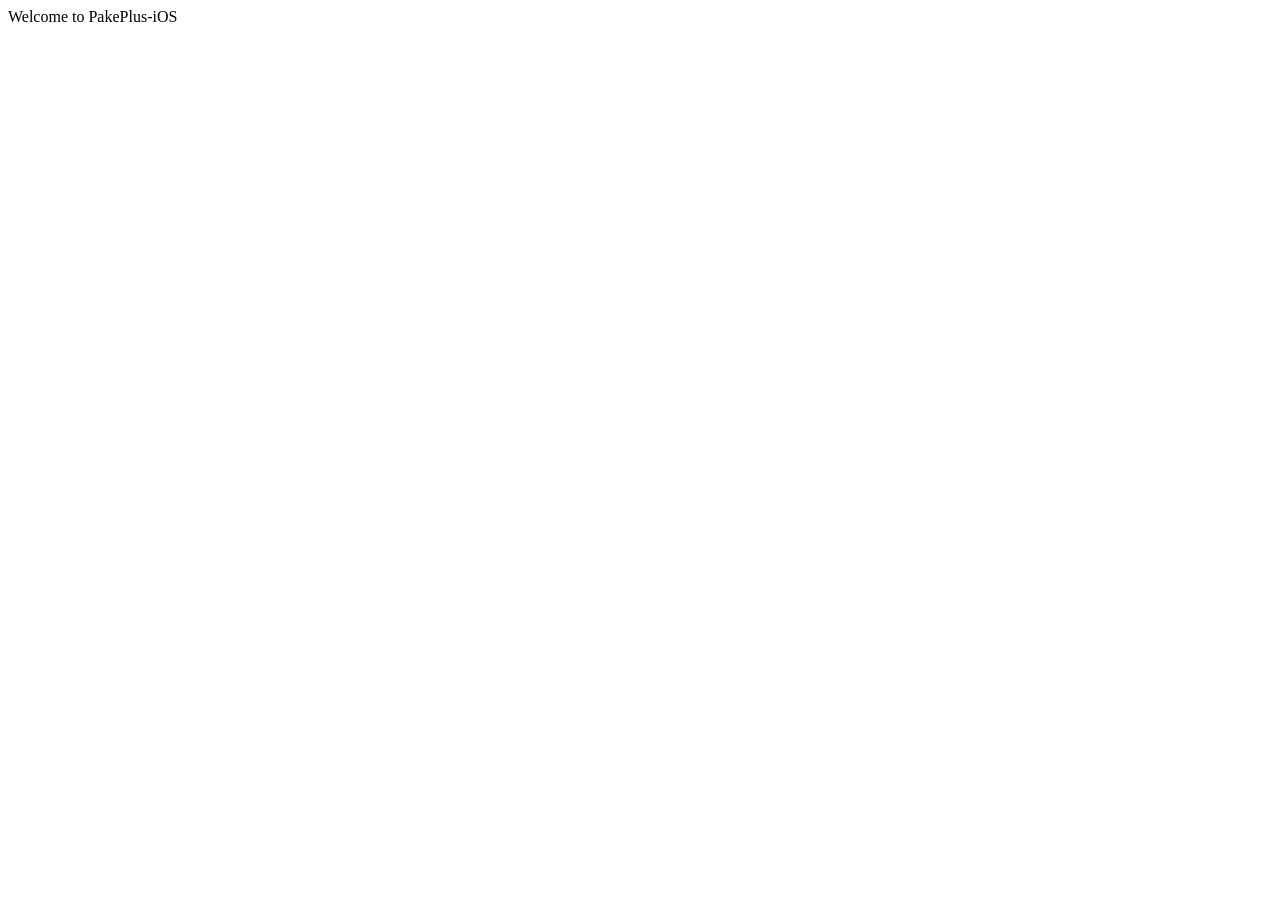
<file: docs/index.html>
<!DOCTYPE html>
<html lang="en">
    <head>
        <meta charset="UTF-8" />
        <meta name="viewport" content="width=device-width, initial-scale=1.0" />
        <title>PakePlus-iOS</title>
    </head>
    <body>
        Welcome to PakePlus-iOS
    </body>
</html>
</file>
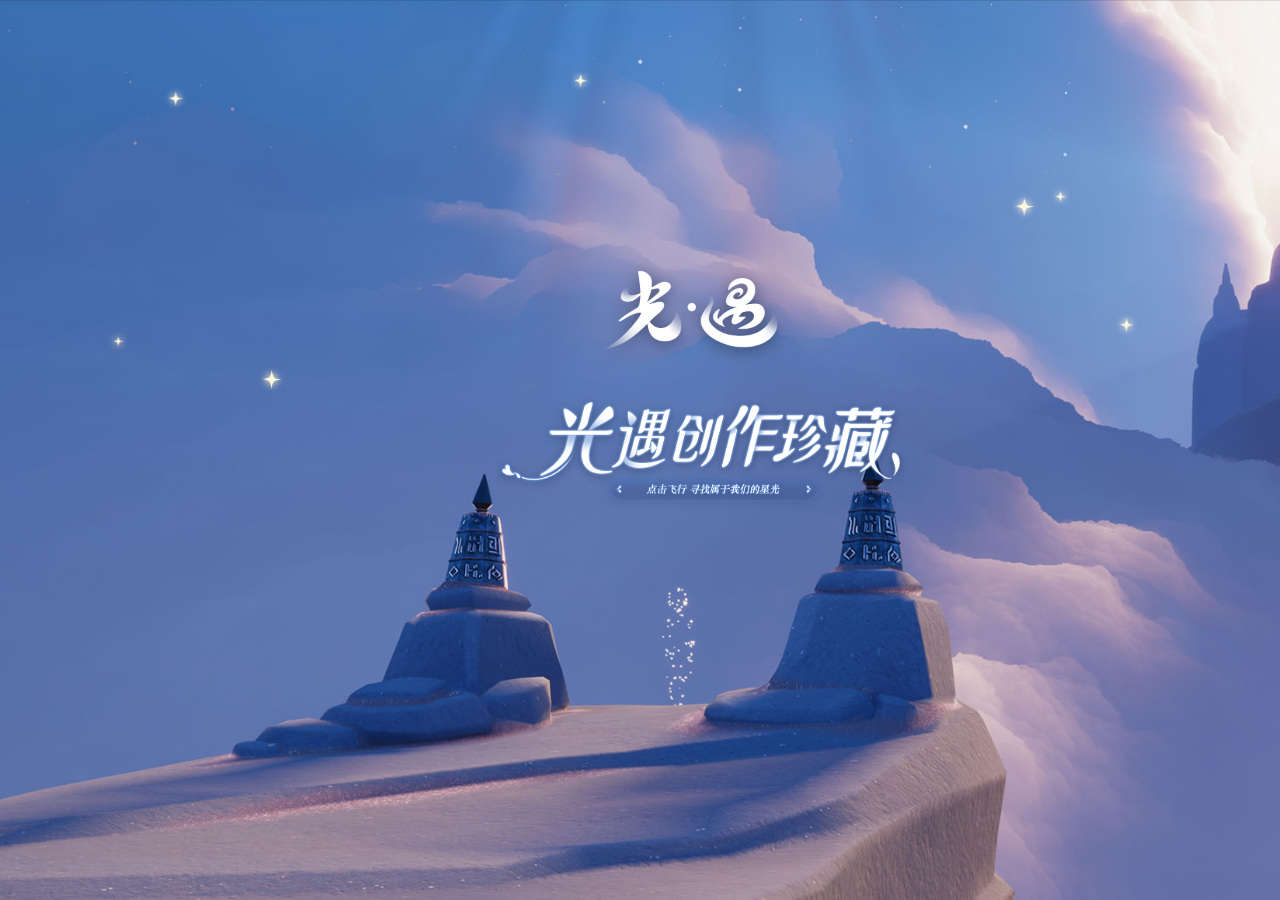
<file: scripts/www/index.html>
<!DOCTYPE html>
<html lang="zh-CN">
<head>
    <meta charset="UTF-8">
    <meta name="viewport" content="width=device-width, initial-scale=1.0">
    <title>游戏账号出租管理系统</title>
    <link rel="stylesheet" href="sky.css">
    <script src="https://nie.res.netease.com/comm/js/jquery(mixNIE).1.11.js"></script>
    <script src="js/sky-login.js"></script>
    <style>
        /* 自定义样式补充 */
        .title-section {
            position: absolute;
            top: 30%;
            left: 50%;
            transform: translateX(-50%);
            text-align: center;
            z-index: 10;
            width: 90%;
            display: flex;
            flex-direction: column;
            align-items: center;
            justify-content: center;
        }

        .main-title {
            font-size: 42px;
            font-weight: bold;
            color: #fff;
            text-shadow: 0 2px 20px rgba(0,0,0,0.5);
            margin-bottom: 10px;
            letter-spacing: 4px;
            white-space: nowrap;
        }

        .main-title-img {
            height: 80px;
            margin-bottom: 30px;
            filter: drop-shadow(0 2px 8px rgba(0,0,0,0.4));
        }

        .sub-title {
            font-size: 16px;
            color: rgba(255,255,255,0.8);
            letter-spacing: 2px;
        }

        .sub-title-img {
            height: auto;
            width: 85%;
            max-width: 400px;
            object-fit: contain;
            filter: drop-shadow(0 2px 4px rgba(0,0,0,0.3));
            margin-top: 20px;
        }

        /* 使用本地背景图 */
        .page-1 .bg {
            background-image: url(tp/bg1.jpg) !important;
            background-size: cover;
            background-position: center;
            -webkit-transition: .3s all;
            -moz-transition: .3s all;
            -ms-transition: .3s all;
            -o-transition: .3s all;
            transition: .3s all;
        }

        /* 点击进入时背景虚化 */
        .page-1.status2 .bg {
            filter: blur(5px);
            -webkit-filter: blur(5px);
        }

        /* 点击进入时标题区域也虚化 */
        .page-1.status2 .title-section {
            filter: blur(5px);
            -webkit-filter: blur(5px);
            -webkit-transition: .3s all;
            -moz-transition: .3s all;
            -ms-transition: .3s all;
            -o-transition: .3s all;
            transition: .3s all;
        }

        /* 点击进入时隐藏按钮 */
        .page-1.status2 .btn-enter {
            display: none;
        }

        /* 手机端适配 */
        @media (max-width: 768px) {
            html, body {
                min-width: 320px;
            }
            
            .wrap {
                min-width: 320px;
                max-width: 100vw;
                max-height: 100vh;
            }
            
            .main-title {
                font-size: 28px;
                letter-spacing: 2px;
            }

            .main-title-img {
                height: 60px;
                margin-bottom: 25px;
            }

            .sub-title {
                font-size: 14px;
                letter-spacing: 1px;
            }

            .sub-title-img {
                height: auto;
                width: 90%;
                max-width: 350px;
                margin-top: 15px;
            }
            
            .title-section {
                top: 25%;
            }
            
            /* 调整按钮位置 */
            .page-1 .btn-enter {
                width: 140px !important;
                height: 140px !important;
                margin-left: -70px !important;
                top: auto !important;
                bottom: 20% !important;
            }
            
            /* 调整过渡动画 */
            .page-1 .guodu {
                width: 250px !important;
                height: 425px !important;
            }
        }
        
        /* 超小屏幕适配 */
        @media (max-width: 375px) {
            .main-title {
                font-size: 24px;
            }

            .sub-title {
                font-size: 12px;
            }

            .main-title-img {
                height: 50px;
                margin-bottom: 20px;
            }

            .sub-title-img {
                height: auto;
                width: 95%;
                max-width: 320px;
                margin-top: 12px;
            }
            
            .page-1 .btn-enter {
                width: 120px !important;
                height: 120px !important;
                margin-left: -60px !important;
                bottom: 18% !important;
            }
        }
        
        /* 横屏适配 */
        @media (max-height: 500px) and (orientation: landscape) {
            .title-section {
                top: 18%;
            }

            .main-title {
                font-size: 24px;
            }

            .main-title-img {
                height: 45px;
                margin-bottom: 15px;
            }

            .sub-title-img {
                height: auto;
                width: 80%;
                max-width: 300px;
                margin-top: 10px;
            }

            .page-1 .btn-enter {
                width: 100px !important;
                height: 100px !important;
                margin-left: -50px !important;
                bottom: 10% !important;
            }
        }
    </style>
</head>
<body>
    <!-- 页面容器 -->
    <div class="wrap">
        <div class="main">
            <div class="page page-1 on">
                <!-- 背景 -->
                <div class="bg"></div>
                
                <!-- 标题 -->
                <div class="title-section">
                    <img src="tp/logo6.png" alt="光遇" class="main-title-img">
                    <img src="tp/slogan_1345230.png" alt="管理系统" class="sub-title-img">
                </div>
                
                <!-- 点击进入按钮 - 使用sky.css中的样式 -->
                <a href="javascript:;" class="btn-enter" title="点击进入"></a>
                
                <!-- 过渡动画 - 使用sky.css中的样式 -->
                <div class="guodu"></div>
            </div>
        </div>
    </div>

    <!-- 使用sky-login.js处理点击进入动画 -->
</body>
</html>
</file>
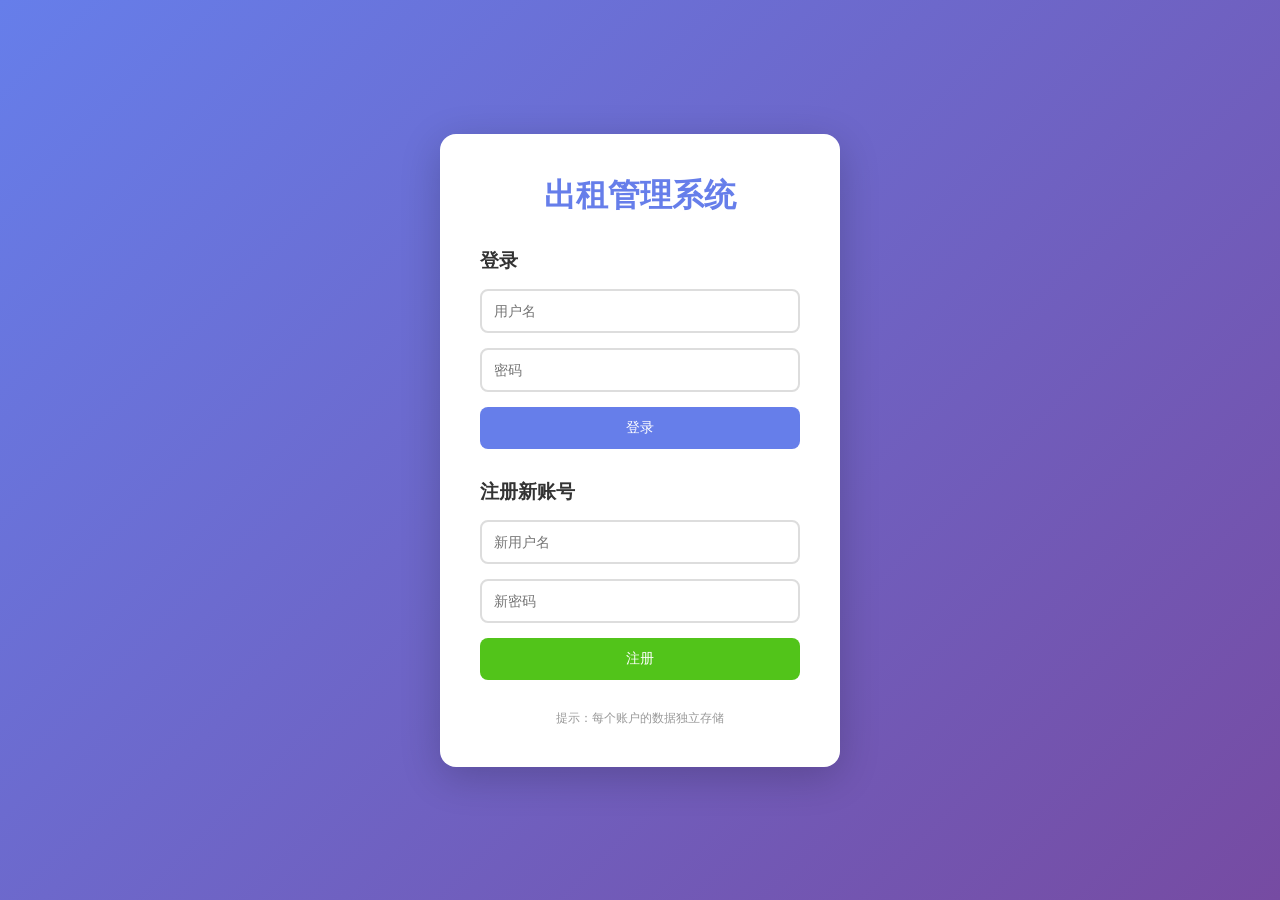
<file: scripts/www/login.html>
<!DOCTYPE html>
<html lang="zh-CN">
<head>
    <meta charset="UTF-8">
    <meta name="viewport" content="width=device-width, initial-scale=1.0">
    <title>登录 - 出租管理系统</title>
    <link rel="stylesheet" href="styles.css">
</head>
<body>
    <div class="login-container">
        <div class="login-box">
            <h1>出租管理系统</h1>
            
            <!-- 登录表单 -->
            <div class="form-section">
                <h2>登录</h2>
                <form id="loginForm">
                    <div class="form-group">
                        <input type="text" id="loginUsername" placeholder="用户名" required>
                    </div>
                    <div class="form-group">
                        <input type="password" id="loginPassword" placeholder="密码" required>
                    </div>
                    <button type="submit" class="btn btn-primary">登录</button>
                </form>
            </div>

            <!-- 注册表单 -->
            <div class="form-section">
                <h2>注册新账号</h2>
                <form id="registerForm">
                    <div class="form-group">
                        <input type="text" id="regUsername" placeholder="新用户名" required>
                    </div>
                    <div class="form-group">
                        <input type="password" id="regPassword" placeholder="新密码" required>
                    </div>
                    <button type="submit" class="btn btn-success">注册</button>
                </form>
            </div>

            <p class="tips">提示：每个账户的数据独立存储</p>
        </div>
    </div>

    <script>
        // 检查是否已登录
        const currentUser = sessionStorage.getItem('currentUser');
        if (currentUser) {
            window.location.href = 'index.html';
        }

        // 登录
        document.getElementById('loginForm').addEventListener('submit', function(e) {
            e.preventDefault();
            const username = document.getElementById('loginUsername').value.trim();
            const password = document.getElementById('loginPassword').value.trim();

            if (!username || !password) {
                alert('请填写用户名和密码');
                return;
            }

            const users = JSON.parse(localStorage.getItem('users') || '[]');
            const user = users.find(u => u.username === username && u.password === password);

            if (user) {
                sessionStorage.setItem('currentUser', username);
                window.location.href = 'index.html';
            } else {
                alert('用户名或密码错误');
            }
        });

        // 注册
        document.getElementById('registerForm').addEventListener('submit', function(e) {
            e.preventDefault();
            const username = document.getElementById('regUsername').value.trim();
            const password = document.getElementById('regPassword').value.trim();

            if (!username || !password) {
                alert('请填写用户名和密码');
                return;
            }

            let users = JSON.parse(localStorage.getItem('users') || '[]');
            
            if (users.find(u => u.username === username)) {
                alert('用户名已存在');
                return;
            }

            users.push({ username, password });
            localStorage.setItem('users', JSON.stringify(users));
            alert('注册成功，请登录');
            document.getElementById('registerForm').reset();
        });
    </script>
</body>
</html>
</file>
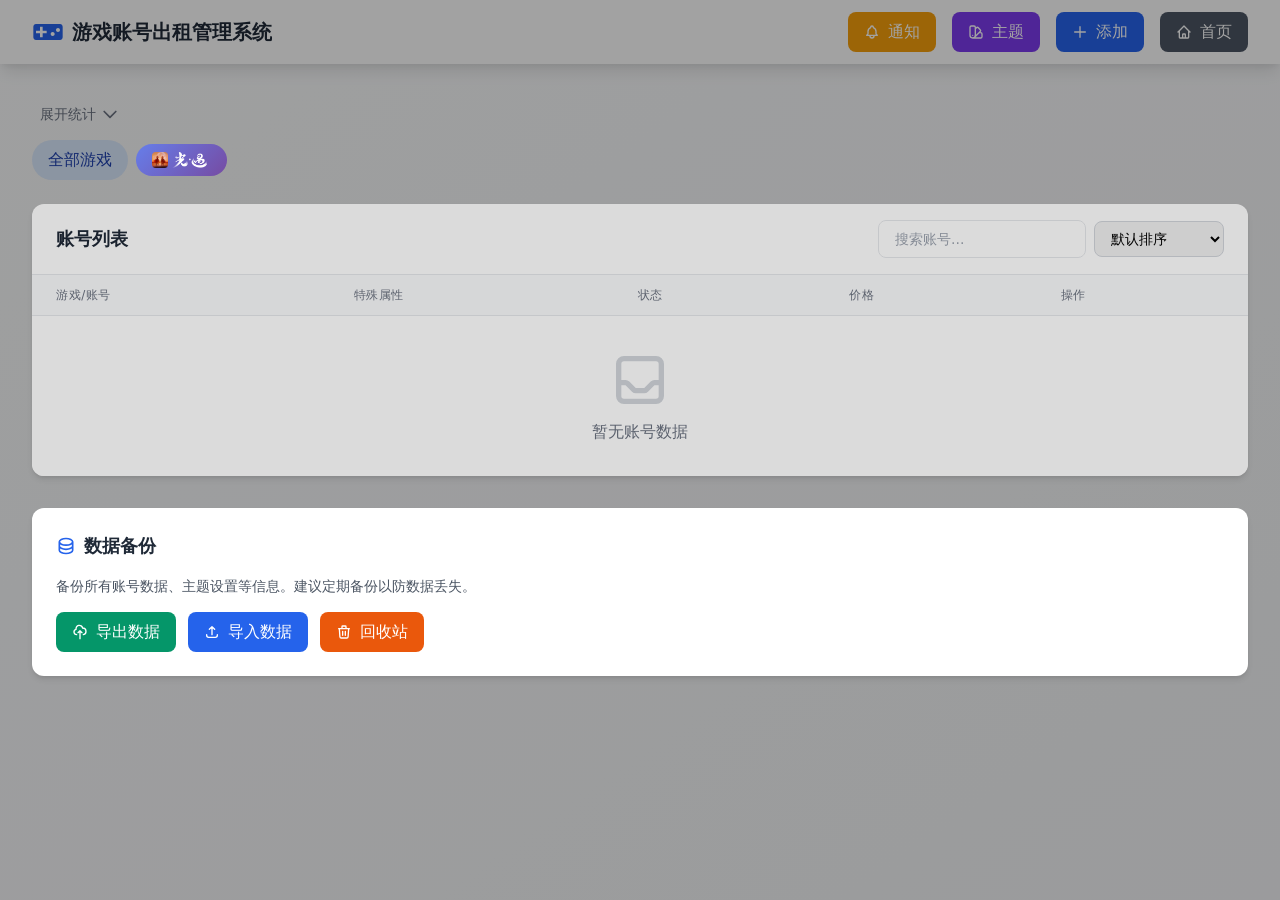
<file: scripts/www/main.html>
<!DOCTYPE html>
<html lang="zh-CN">
<head>
    <meta charset="UTF-8">
    <meta name="viewport" content="width=device-width, initial-scale=1.0">
    <title>游戏账号出租管理系统</title>
    <link href="tailwind.min.css" rel="stylesheet">
    <style>
        .card-hover:hover {
            transform: translateY(-5px);
            box-shadow: 0 20px 25px -5px rgba(0, 0, 0, 0.1), 0 10px 10px -5px rgba(0, 0, 0, 0.04);
        }
        .status-available { background-color: #10B981; }
        .status-rented { background-color: #F59E0B; }
        .status-maintenance { background-color: #EF4444; }
        .game-sky { background: linear-gradient(135deg, #667eea 0%, #764ba2 100%); }
        .game-lol { background: linear-gradient(135deg, #f093fb 0%, #f5576c 100%); }
        .game-wzry { background: linear-gradient(135deg, #4facfe 0%, #00f2fe 100%); }
        .game-genshin { background: linear-gradient(135deg, #43e97b 0%, #38f9d7 100%); }
        .modal-overlay {
            background-color: rgba(0, 0, 0, 0.5);
        }
        .notification {
            position: fixed;
            top: 20px;
            right: 20px;
            padding: 16px 24px;
            border-radius: 8px;
            color: white;
            font-weight: 500;
            z-index: 9999;
            transition: all 0.3s ease;
            transform: translateX(0);
        }
        .notification.success { background-color: #10B981; }
        .notification.error { background-color: #EF4444; }
        .notification.warning { background-color: #F59E0B; }
        .notification.info { background-color: #3B82F6; }
        .icon { width: 1em; height: 1em; display: inline-block; vertical-align: middle; }
        .icon-lg { width: 1.5em; height: 1.5em; }
        .icon-xl { width: 2em; height: 2em; }

        /* 蜡烛和爱心图标样式 */
        .candle-icon {
            width: 20px;
            height: 20px;
            display: inline-block;
            vertical-align: middle;
            margin-right: 4px;
        }
        .candle-red { color: #ff4444; }
        .candle-white { color: #ffffff; }
        .heart-icon {
            width: 20px;
            height: 20px;
            display: inline-block;
            vertical-align: middle;
            margin-right: 4px;
            color: #ff6b9d;
        }

        /* 滑块样式 */
        input[type="range"] {
            -webkit-appearance: none;
            appearance: none;
            height: 6px;
            background: #e5e7eb;
            border-radius: 3px;
            outline: none;
        }
        input[type="range"]::-webkit-slider-thumb {
            -webkit-appearance: none;
            appearance: none;
            width: 18px;
            height: 18px;
            background: #9333ea;
            border-radius: 50%;
            cursor: pointer;
            box-shadow: 0 2px 4px rgba(0,0,0,0.2);
        }
        input[type="range"]::-moz-range-thumb {
            width: 18px;
            height: 18px;
            background: #9333ea;
            border-radius: 50%;
            cursor: pointer;
            border: none;
            box-shadow: 0 2px 4px rgba(0,0,0,0.2);
        }
        
        /* 手机端统计卡片正方形布局 */
        @media (max-width: 768px) {
            .stat-card {
                aspect-ratio: 1;
                display: flex;
                flex-direction: column;
                align-items: center;
                justify-content: center;
                padding: 1rem !important;
            }
            .stat-card .icon-wrapper {
                width: 3rem;
                height: 3rem;
                margin-bottom: 0.5rem;
            }
            .stat-card .stat-label {
                font-size: 0.75rem;
                margin-bottom: 0.25rem;
            }
            .stat-card .stat-value {
                font-size: 1.5rem;
            }
        }
    </style>
</head>
<body class="min-h-screen" style="background: linear-gradient(to bottom right, #f9fafb, #f3f4f6);">
    <!-- 背景亮度层（覆盖整个页面背景，包括导航栏下方） -->
    <div id="bgBrightnessLayer" style="position: fixed; top: 0; left: 0; width: 100%; height: 100%; background: rgba(0,0,0,0); pointer-events: none; z-index: 0;"></div>
    <!-- 导航栏 -->
    <nav class="bg-white shadow-lg">
        <div class="max-w-7xl mx-auto px-4 sm:px-6 lg:px-8">
            <div class="flex justify-between items-center h-16">
                <div class="flex items-center min-w-0">
                    <svg class="icon icon-xl text-blue-600 mr-2 flex-shrink-0" fill="currentColor" viewBox="0 0 24 24"><path d="M21 6H3c-1.1 0-2 .9-2 2v8c0 1.1.9 2 2 2h18c1.1 0 2-.9 2-2V8c0-1.1-.9-2-2-2zm-10 7H8v3H6v-3H3v-2h3V8h2v3h3v2zm4.5 2c-.83 0-1.5-.67-1.5-1.5s.67-1.5 1.5-1.5 1.5.67 1.5 1.5-.67 1.5-1.5 1.5zm4-3c-.83 0-1.5-.67-1.5-1.5S18.67 9 19.5 9s1.5.67 1.5 1.5-.67 1.5-1.5 1.5z"/></svg>
                    <h1 class="text-base sm:text-xl font-bold text-gray-800 truncate">游戏账号出租管理系统</h1>
                </div>
                <div class="flex items-center space-x-2 sm:space-x-4 flex-shrink-0">
                    <button onclick="showNotificationSettings()" class="bg-yellow-500 hover:bg-yellow-600 text-white px-2 sm:px-4 py-2 rounded-lg flex items-center transition duration-300" title="通知设置">
                        <svg class="icon mr-0 sm:mr-2" fill="none" stroke="currentColor" viewBox="0 0 24 24"><path stroke-linecap="round" stroke-linejoin="round" stroke-width="2" d="M15 17h5l-1.405-1.405A2.032 2.032 0 0118 14.158V11a6.002 6.002 0 00-4-5.659V5a2 2 0 10-4 0v.341C7.67 6.165 6 8.388 6 11v3.159c0 .538-.214 1.055-.595 1.436L4 17h5m6 0v1a3 3 0 11-6 0v-1m6 0H9"/></svg>
                        <span class="hidden sm:inline">通知</span>
                        <span class="sm:hidden">通知</span>
                    </button>
                    <button onclick="openThemeModal()" class="bg-purple-600 hover:bg-purple-700 text-white px-2 sm:px-4 py-2 rounded-lg flex items-center transition duration-300">
                        <svg class="icon mr-0 sm:mr-2" fill="none" stroke="currentColor" viewBox="0 0 24 24"><path stroke-linecap="round" stroke-linejoin="round" stroke-width="2" d="M7 21a4 4 0 01-4-4V5a2 2 0 012-2h4a2 2 0 012 2v12a4 4 0 01-4 4zm0 0h12a2 2 0 002-2v-4a2 2 0 00-2-2h-2.343M11 7.343l1.657-1.657a2 2 0 012.828 0l2.829 2.829a2 2 0 010 2.828l-8.486 8.485M7 17h.01"/></svg>
                        <span class="hidden sm:inline">主题</span>
                        <span class="sm:hidden">主题</span>
                    </button>
                    <button id="addAccountBtn" class="bg-blue-600 hover:bg-blue-700 text-white px-2 sm:px-4 py-2 rounded-lg flex items-center transition duration-300">
                        <svg class="icon mr-0 sm:mr-2" fill="none" stroke="currentColor" viewBox="0 0 24 24"><path stroke-linecap="round" stroke-linejoin="round" stroke-width="2" d="M12 4v16m8-8H4"/></svg>
                        <span class="hidden sm:inline">添加</span>
                        <span class="sm:hidden">添加</span>
                    </button>
                    <button onclick="window.location.href='index.html'" class="bg-gray-600 hover:bg-gray-700 text-white px-2 sm:px-4 py-2 rounded-lg flex items-center transition duration-300">
                        <svg class="icon mr-0 sm:mr-2" fill="none" stroke="currentColor" viewBox="0 0 24 24"><path stroke-linecap="round" stroke-linejoin="round" stroke-width="2" d="M3 12l2-2m0 0l7-7 7 7M5 10v10a1 1 0 001 1h3m10-11l2 2m-2-2v10a1 1 0 01-1 1h-3m-6 0a1 1 0 001-1v-4a1 1 0 011-1h2a1 1 0 011 1v4a1 1 0 001 1m-6 0h6"/></svg>
                        <span class="hidden sm:inline">首页</span>
                        <span class="sm:hidden">首页</span>
                    </button>
                </div>
            </div>
        </div>
    </nav>

    <!-- 主要内容区 -->
    <main class="max-w-7xl mx-auto px-4 sm:px-6 lg:px-8 py-8">
        <!-- 统计卡片折叠按钮 -->
        <div class="flex justify-between items-center mb-2">
            <span class="text-sm text-gray-500 md:hidden">统计信息</span>
            <button onclick="toggleStats()" class="text-gray-500 hover:text-gray-700 p-2 flex items-center gap-1" id="toggleStatsBtn">
                <span class="text-sm hidden md:inline">展开统计</span>
                <svg class="w-5 h-5" fill="none" stroke="currentColor" viewBox="0 0 24 24" id="toggleStatsIcon">
                    <path stroke-linecap="round" stroke-linejoin="round" stroke-width="2" d="M19 9l-7 7-7-7"/>
                </svg>
            </button>
        </div>

        <!-- 统计卡片 -->
        <div id="statsContainer" class="grid grid-cols-2 md:grid-cols-4 gap-3 md:gap-6 mb-8 transition-all duration-300 hidden">
            <div class="stat-card bg-white rounded-xl shadow-md card-hover transition duration-300">
                <div class="flex flex-col items-center justify-center h-full">
                    <div class="icon-wrapper p-4 bg-blue-100 rounded-full flex items-center justify-center">
                        <svg class="icon icon-lg text-blue-600 w-8 h-8" fill="none" stroke="currentColor" viewBox="0 0 24 24"><path stroke-linecap="round" stroke-linejoin="round" stroke-width="2" d="M12 4.354a4 4 0 110 5.292M15 21H3v-1a6 6 0 0112 0v1zm0 0h6v-1a6 6 0 00-9-5.197M13 7a4 4 0 11-8 0 4 4 0 018 0z"/></svg>
                    </div>
                    <div class="mt-3 text-center">
                        <p class="stat-label text-xs md:text-sm font-medium text-gray-600">总账号数</p>
                        <p class="stat-value text-2xl md:text-3xl font-bold text-gray-900" id="totalAccounts">0</p>
                    </div>
                </div>
            </div>
            <div class="stat-card bg-white rounded-xl shadow-md card-hover transition duration-300">
                <div class="flex flex-col items-center justify-center h-full">
                    <div class="icon-wrapper p-4 bg-green-100 rounded-full flex items-center justify-center">
                        <svg class="icon icon-lg text-green-600 w-8 h-8" fill="none" stroke="currentColor" viewBox="0 0 24 24"><path stroke-linecap="round" stroke-linejoin="round" stroke-width="2" d="M9 12l2 2 4-4m6 2a9 9 0 11-18 0 9 9 0 0118 0z"/></svg>
                    </div>
                    <div class="mt-3 text-center">
                        <p class="stat-label text-xs md:text-sm font-medium text-gray-600">可用账号</p>
                        <p class="stat-value text-2xl md:text-3xl font-bold text-gray-900" id="availableAccounts">0</p>
                    </div>
                </div>
            </div>
            <div class="stat-card bg-white rounded-xl shadow-md card-hover transition duration-300">
                <div class="flex flex-col items-center justify-center h-full">
                    <div class="icon-wrapper p-4 bg-yellow-100 rounded-full flex items-center justify-center">
                        <svg class="icon icon-lg text-yellow-600 w-8 h-8" fill="none" stroke="currentColor" viewBox="0 0 24 24"><path stroke-linecap="round" stroke-linejoin="round" stroke-width="2" d="M12 8v4l3 3m6-3a9 9 0 11-18 0 9 9 0 0118 0z"/></svg>
                    </div>
                    <div class="mt-3 text-center">
                        <p class="stat-label text-xs md:text-sm font-medium text-gray-600">已出租</p>
                        <p class="stat-value text-2xl md:text-3xl font-bold text-gray-900" id="rentedAccounts">0</p>
                    </div>
                </div>
            </div>
            <div class="stat-card bg-white rounded-xl shadow-md card-hover transition duration-300">
                <div class="flex flex-col items-center justify-center h-full">
                    <div class="icon-wrapper p-4 bg-red-100 rounded-full flex items-center justify-center">
                        <svg class="icon icon-lg text-red-600 w-8 h-8" fill="none" stroke="currentColor" viewBox="0 0 24 24"><path stroke-linecap="round" stroke-linejoin="round" stroke-width="2" d="M10.325 4.317c.426-1.756 2.924-1.756 3.35 0a1.724 1.724 0 002.573 1.066c1.543-.94 3.31.826 2.37 2.37a1.724 1.724 0 001.065 2.572c1.756.426 1.756 2.924 0 3.35a1.724 1.724 0 00-1.066 2.573c.94 1.543-.826 3.31-2.37 2.37a1.724 1.724 0 00-2.572 1.065c-.426 1.756-2.924 1.756-3.35 0a1.724 1.724 0 00-2.573-1.066c-1.543.94-3.31-.826-2.37-2.37a1.724 1.724 0 00-1.065-2.572c-1.756-.426-1.756-2.924 0-3.35a1.724 1.724 0 001.066-2.573c-.94-1.543.826-3.31 2.37-2.37.996.608 2.296.07 2.572-1.065z"/><path stroke-linecap="round" stroke-linejoin="round" stroke-width="2" d="M15 12a3 3 0 11-6 0 3 3 0 016 0z"/></svg>
                    </div>
                    <div class="mt-3 text-center">
                        <p class="stat-label text-xs md:text-sm font-medium text-gray-600">维护中</p>
                        <p class="stat-value text-2xl md:text-3xl font-bold text-gray-900" id="maintenanceAccounts">0</p>
                    </div>
                </div>
            </div>
        </div>

        <!-- 游戏分类导航 -->
        <div class="mb-6">
            <div class="flex flex-wrap gap-2 items-center" id="gameFilterContainer">
                <button class="px-4 py-2 bg-blue-100 text-blue-800 rounded-full hover:bg-blue-200 transition duration-300 filter-btn active" data-filter="all">
                    全部游戏
                </button>
                <div class="relative group game-filter-item" data-game="光·遇">
                    <button class="px-4 py-2 game-sky text-white rounded-full hover:opacity-90 transition duration-300 filter-btn flex items-center" data-filter="光·遇">
                        <img src="gy.png" alt="光遇" class="w-4 h-4 mr-1 inline-block object-contain">
                        <img src="tp/logo6.png" alt="光遇" class="h-4 inline-block object-contain">
                    </button>
                </div>
            </div>
        </div>

        <!-- 账号列表 -->
        <div class="bg-white rounded-xl shadow-md overflow-hidden" id="accountListContainer">
            <div class="px-4 md:px-6 py-4 border-b border-gray-200 flex flex-col sm:flex-row sm:justify-between sm:items-center gap-3">
                <h2 class="text-lg font-semibold text-gray-800 whitespace-nowrap">账号列表</h2>
                <div class="flex items-center space-x-2">
                    <input type="text" id="searchInput" placeholder="搜索账号..." class="pl-4 pr-4 py-2 border rounded-lg focus:outline-none focus:ring-2 focus:ring-blue-500 text-sm">
                    <select id="sortSelect" class="border border-gray-300 rounded-lg px-3 py-2 text-sm">
                        <option value="default">默认排序</option>
                        <option value="price-asc">价格从低到高</option>
                        <option value="price-desc">价格从高到低</option>
                        <option value="phone">按手机号排序</option>
                    </select>
                </div>
            </div>
            <div class="md:overflow-x-auto">
                <!-- 手机端卡片列表 -->
                <div id="mobileAccountsList" class="md:hidden p-4">
                    <!-- 动态生成手机端账号卡片 -->
                </div>
                
                <!-- 桌面端表格 -->
                <table class="min-w-full divide-y divide-gray-200 hidden md:table">
                    <thead class="bg-gray-50">
                        <tr>
                            <th scope="col" class="px-6 py-3 text-left text-xs font-medium text-gray-500 uppercase tracking-wider">游戏/账号</th>
                            <th scope="col" class="px-6 py-3 text-left text-xs font-medium text-gray-500 uppercase tracking-wider">特殊属性</th>
                            <th scope="col" class="px-6 py-3 text-left text-xs font-medium text-gray-500 uppercase tracking-wider">状态</th>
                            <th scope="col" class="px-6 py-3 text-left text-xs font-medium text-gray-500 uppercase tracking-wider">价格</th>
                            <th scope="col" class="px-6 py-3 text-left text-xs font-medium text-gray-500 uppercase tracking-wider">操作</th>
                        </tr>
                    </thead>
                    <tbody class="bg-white divide-y divide-gray-200" id="accountsTableBody">
                        <!-- 动态生成账号列表 -->
                    </tbody>
                </table>
            </div>
        </div>
        
        <!-- 数据备份区域 -->
        <div class="mt-8 bg-white rounded-xl shadow-md p-6 relative z-10">
            <h3 class="text-lg font-semibold text-gray-800 mb-4 flex items-center">
                <svg class="w-5 h-5 mr-2 text-blue-600" fill="none" stroke="currentColor" viewBox="0 0 24 24">
                    <path stroke-linecap="round" stroke-linejoin="round" stroke-width="2" d="M4 7v10c0 2.21 3.582 4 8 4s8-1.79 8-4V7M4 7c0 2.21 3.582 4 8 4s8-1.79 8-4M4 7c0-2.21 3.582-4 8-4s8 1.79 8 4m0 5c0 2.21-3.582 4-8 4s-8-1.79-8-4"/>
                </svg>
                数据备份
            </h3>
            <p class="text-sm text-gray-600 mb-4">备份所有账号数据、主题设置等信息。建议定期备份以防数据丢失。</p>
            <div class="flex flex-wrap gap-3">
                <button onclick="exportAllData()" class="bg-green-600 hover:bg-green-700 text-white px-4 py-2 rounded-lg flex items-center transition duration-300">
                    <svg class="w-4 h-4 mr-2" fill="none" stroke="currentColor" viewBox="0 0 24 24">
                        <path stroke-linecap="round" stroke-linejoin="round" stroke-width="2" d="M7 16a4 4 0 01-.88-7.903A5 5 0 1115.9 6L16 6a5 5 0 011 9.9M15 13l-3-3m0 0l-3 3m3-3v12"/>
                    </svg>
                    导出数据
                </button>
                <button onclick="importAllData()" class="bg-blue-600 hover:bg-blue-700 text-white px-4 py-2 rounded-lg flex items-center transition duration-300">
                    <svg class="w-4 h-4 mr-2" fill="none" stroke="currentColor" viewBox="0 0 24 24">
                        <path stroke-linecap="round" stroke-linejoin="round" stroke-width="2" d="M4 16v1a3 3 0 003 3h10a3 3 0 003-3v-1m-4-8l-4-4m0 0L8 8m4-4v12"/>
                    </svg>
                    导入数据
                </button>
                <input type="file" id="importDataFile" accept=".json" class="hidden" onchange="handleImportData(this)">
                <button onclick="openRecycleBinModal()" class="bg-orange-600 hover:bg-orange-700 text-white px-4 py-2 rounded-lg flex items-center transition duration-300 relative" style="background-color: #ea580c;">
                    <svg class="w-4 h-4 mr-2" fill="none" stroke="currentColor" viewBox="0 0 24 24">
                        <path stroke-linecap="round" stroke-linejoin="round" stroke-width="2" d="M19 7l-.867 12.142A2 2 0 0116.138 21H7.862a2 2 0 01-1.995-1.858L5 7m5 4v6m4-6v6m1-10V4a1 1 0 00-1-1h-4a1 1 0 00-1 1v3M4 7h16"/>
                    </svg>
                    <span>回收站</span>
                </button>
            </div>
        </div>
    </main>

    <!-- 添加账号模态框 -->
    <div id="addAccountModal" class="fixed inset-0 bg-black bg-opacity-50 hidden items-center justify-center z-50 p-2 sm:p-4">
        <div class="bg-white rounded-xl shadow-2xl w-full max-w-md sm:max-w-2xl mx-auto max-h-[95vh] sm:max-h-screen overflow-y-auto">
            <div class="px-6 py-4 border-b border-gray-200 flex justify-between items-center">
                <h3 class="text-lg font-semibold text-gray-800">添加新账号</h3>
                <button id="closeModalBtn" class="text-gray-500 hover:text-gray-700">
                    <svg class="icon icon-lg" fill="none" stroke="currentColor" viewBox="0 0 24 24"><path stroke-linecap="round" stroke-linejoin="round" stroke-width="2" d="M6 18L18 6M6 6l12 12"/></svg>
                </button>
            </div>
            <form id="accountForm" class="px-4 sm:px-6 py-4">
                <div class="space-y-3">
                    <!-- 游戏名称 -->
                    <div class="flex items-center gap-2">
                        <label class="text-sm font-medium text-gray-700 w-20 shrink-0">游戏名称</label>
                        <select id="gameName" class="flex-1 min-w-0 border border-gray-300 rounded-lg px-3 py-2 focus:outline-none focus:ring-2 focus:ring-blue-500 text-sm" required>
                            <option value="">请选择</option>
                            <option value="光·遇">光·遇</option>
                            <option value="英雄联盟">英雄联盟</option>
                            <option value="王者荣耀">王者荣耀</option>
                            <option value="原神">原神</option>
                        </select>
                    </div>
                    <!-- 服务器/区服 -->
                    <div class="flex items-center gap-2">
                        <label class="text-sm font-medium text-gray-700 w-20 shrink-0">服务器</label>
                        <input type="text" id="server" class="flex-1 min-w-0 border border-gray-300 rounded-lg px-3 py-2 focus:outline-none focus:ring-2 focus:ring-blue-500 text-sm" placeholder="如：国服">
                    </div>
                    <!-- 绑定手机 -->
                    <div class="flex items-center gap-2">
                        <label class="text-sm font-medium text-gray-700 w-20 shrink-0">绑定手机</label>
                        <input type="tel" id="phone" class="flex-1 min-w-0 border border-gray-300 rounded-lg px-3 py-2 focus:outline-none focus:ring-2 focus:ring-blue-500 text-sm" placeholder="手机号">
                    </div>
                    <!-- 红蜡烛 -->
                    <div class="flex items-center gap-2">
                        <label class="text-sm font-medium text-gray-700 w-20 shrink-0">红蜡烛</label>
                        <input type="number" id="redCandles" class="flex-1 min-w-0 border border-gray-300 rounded-lg px-3 py-2 focus:outline-none focus:ring-2 focus:ring-blue-500 text-sm" placeholder="0" min="0">
                    </div>
                    <!-- 白蜡烛 -->
                    <div class="flex items-center gap-2">
                        <label class="text-sm font-medium text-gray-700 w-20 shrink-0">白蜡烛</label>
                        <input type="number" id="whiteCandles" class="flex-1 min-w-0 border border-gray-300 rounded-lg px-3 py-2 focus:outline-none focus:ring-2 focus:ring-blue-500 text-sm" placeholder="0" min="0">
                    </div>
                    <!-- 爱心数量 -->
                    <div class="flex items-center gap-2">
                        <label class="text-sm font-medium text-gray-700 w-20 shrink-0">爱心</label>
                        <input type="number" id="heartsCount" class="flex-1 min-w-0 border border-gray-300 rounded-lg px-3 py-2 focus:outline-none focus:ring-2 focus:ring-blue-500 text-sm" placeholder="0" min="0">
                    </div>
                    <!-- 租金 -->
                    <div class="flex items-center gap-2">
                        <label class="text-sm font-medium text-gray-700 w-20 shrink-0">租金</label>
                        <input type="number" id="dailyPrice" class="flex-1 min-w-0 border border-gray-300 rounded-lg px-3 py-2 focus:outline-none focus:ring-2 focus:ring-blue-500 text-sm" placeholder="金额" min="0" required>
                        <select id="priceUnit" class="w-16 shrink-0 border border-gray-300 rounded-lg px-2 py-2 focus:outline-none focus:ring-2 focus:ring-blue-500 text-sm">
                            <option value="hour" selected>时</option>
                            <option value="day">日</option>
                            <option value="week">周</option>
                            <option value="month">月</option>
                            <option value="year">年</option>
                        </select>
                    </div>
                    <!-- 押金 -->
                    <div class="flex items-center gap-2">
                        <label class="text-sm font-medium text-gray-700 w-20 shrink-0">押金</label>
                        <input type="number" id="deposit" class="flex-1 min-w-0 border border-gray-300 rounded-lg px-3 py-2 focus:outline-none focus:ring-2 focus:ring-blue-500 text-sm" placeholder="元" min="0">
                    </div>
                    <!-- 光遇特殊字段 -->
                    <div id="skyFields" class="hidden space-y-3">
                        <div class="flex items-center gap-2">
                            <label class="text-sm font-medium text-gray-700 w-20 shrink-0">毕业进度</label>
                            <input type="text" id="graduationProgress" class="flex-1 min-w-0 border border-gray-300 rounded-lg px-3 py-2 focus:outline-none focus:ring-2 focus:ring-blue-500 text-sm" placeholder="如：全图毕业">
                        </div>
                        <div class="flex items-center gap-2">
                            <label class="text-sm font-medium text-gray-700 w-20 shrink-0">复刻物品</label>
                            <input type="text" id="replicaItems" class="flex-1 min-w-0 border border-gray-300 rounded-lg px-3 py-2 focus:outline-none focus:ring-2 focus:ring-blue-500 text-sm" placeholder="如：蝙蝠斗">
                        </div>
                    </div>
                    <!-- 账号备注 -->
                    <div class="flex items-start gap-2">
                        <label class="text-sm font-medium text-gray-700 w-20 shrink-0 pt-2">备注</label>
                        <textarea id="remarks" rows="2" class="flex-1 min-w-0 border border-gray-300 rounded-lg px-3 py-2 focus:outline-none focus:ring-2 focus:ring-blue-500 text-sm" placeholder="其他信息..."></textarea>
                    </div>
                </div>
                <div class="mt-6 flex gap-3">
                    <button type="button" id="cancelBtn" class="flex-1 px-4 py-2 border border-gray-300 rounded-lg text-gray-700 hover:bg-gray-50 transition duration-300 text-sm">取消</button>
                    <button type="submit" class="flex-1 px-4 py-2 bg-blue-600 text-white rounded-lg hover:bg-blue-700 transition duration-300 text-sm">保存</button>
                </div>
            </form>
        </div>
    </div>

    <!-- 出租模态框 -->
    <div id="rentModal" class="fixed inset-0 bg-black bg-opacity-50 hidden items-center justify-center z-50">
        <div class="bg-white rounded-xl shadow-2xl w-full max-w-md mx-4">
            <div class="px-6 py-4 border-b border-gray-200 flex justify-between items-center">
                <h3 class="text-lg font-semibold text-gray-800">出租账号</h3>
                <button onclick="closeRentModal()" class="text-gray-500 hover:text-gray-700">
                    <svg class="icon icon-lg" fill="none" stroke="currentColor" viewBox="0 0 24 24"><path stroke-linecap="round" stroke-linejoin="round" stroke-width="2" d="M6 18L18 6M6 6l12 12"/></svg>
                </button>
            </div>
            <div class="px-6 py-4">
                <div class="mb-4">
                    <label class="block text-sm font-medium text-gray-700 mb-2">租客昵称 <span class="text-gray-400 font-normal text-xs">（可选）</span></label>
                    <input type="text" id="renterName" class="w-full border border-gray-300 rounded-lg px-3 py-2 focus:outline-none focus:ring-2 focus:ring-blue-500" placeholder="请输入租客昵称">
                </div>
                <div class="mb-4">
                    <label class="block text-sm font-medium text-gray-700 mb-2">联系方式 <span class="text-gray-400 font-normal text-xs">（可选）</span></label>
                    <input type="text" id="renterContact" class="w-full border border-gray-300 rounded-lg px-3 py-2 focus:outline-none focus:ring-2 focus:ring-blue-500" placeholder="手机号/微信">
                </div>
                <div class="mb-4">
                    <label class="block text-sm font-medium text-gray-700 mb-2">租赁时长</label>
                    <div class="flex space-x-2">
                        <input type="number" id="rentDuration" class="flex-1 border border-gray-300 rounded-lg px-3 py-2 focus:outline-none focus:ring-2 focus:ring-blue-500" placeholder="时长" min="1">
                        <select id="rentUnit" class="border border-gray-300 rounded-lg px-3 py-2 focus:outline-none focus:ring-2 focus:ring-blue-500">
                            <option value="hour">小时</option>
                            <option value="day">天</option>
                            <option value="week">周</option>
                        </select>
                    </div>
                </div>
                <div class="mb-4">
                    <label class="block text-sm font-medium text-gray-700 mb-2">预计费用</label>
                    <p class="text-2xl font-bold text-blue-600" id="estimatedCost">¥0</p>
                </div>
                <div id="skyRentFields" class="hidden mb-4">
                    <label class="flex items-center">
                        <input type="checkbox" id="needHeartService" class="mr-2">
                        <span class="text-sm text-gray-700">需要代肝爱心任务</span>
                    </label>
                </div>
            </div>
            <div class="px-6 py-4 border-t border-gray-200 flex justify-end space-x-3">
                <button onclick="closeRentModal()" class="px-4 py-2 border border-gray-300 rounded-lg text-gray-700 hover:bg-gray-50 transition duration-300">取消</button>
                <button onclick="confirmRent()" class="px-4 py-2 bg-green-600 text-white rounded-lg hover:bg-green-700 transition duration-300">确认出租</button>
            </div>
        </div>
    </div>

    <!-- 主题设置模态框 -->
    <div id="themeModal" class="fixed inset-0 bg-black bg-opacity-50 hidden items-center justify-center z-50">
        <div class="bg-white rounded-xl shadow-2xl w-full max-w-lg mx-4 max-h-[90vh] overflow-y-auto">
            <div class="px-6 py-4 border-b border-gray-200 flex justify-between items-center">
                <h3 class="text-lg font-semibold text-gray-800">主题设置</h3>
                <button onclick="closeThemeModal()" class="text-gray-500 hover:text-gray-700">
                    <svg class="icon icon-lg" fill="none" stroke="currentColor" viewBox="0 0 24 24"><path stroke-linecap="round" stroke-linejoin="round" stroke-width="2" d="M6 18L18 6M6 6l12 12"/></svg>
                </button>
            </div>
            <div class="px-6 py-4">
                <!-- 背景图片选择 -->
                <div class="mb-6">
                    <h4 class="text-sm font-medium text-gray-700 mb-3">选择背景图片：</h4>
                    <div id="themeBgOptions" class="grid grid-cols-3 gap-3">
                        <!-- 动态生成背景选项 -->
                    </div>
                </div>
                
                <!-- 背景亮度调节 -->
                <div class="mb-6">
                    <h4 class="text-sm font-medium text-gray-700 mb-3">背景亮度：</h4>
                    <div class="flex items-center space-x-3">
                        <span class="text-xs text-gray-500">暗</span>
                        <input type="range" id="brightnessSlider" min="20" max="100" value="100" class="flex-1 h-2 bg-gray-200 rounded-lg appearance-none cursor-pointer" oninput="updateBrightness(this.value)">
                        <span class="text-xs text-gray-500">亮</span>
                    </div>
                    <p class="text-xs text-gray-500 mt-1">当前亮度: <span id="brightnessValue">100</span>%</p>
                </div>
                
                <!-- 资料卡亮度调节 -->
                <div class="mb-6">
                    <h4 class="text-sm font-medium text-gray-700 mb-3">资料卡亮度：</h4>
                    <div class="flex items-center space-x-3">
                        <span class="text-xs text-gray-500">暗</span>
                        <input type="range" id="cardBrightnessSlider" min="50" max="150" value="100" class="flex-1 h-2 bg-gray-200 rounded-lg appearance-none cursor-pointer" oninput="updateCardBrightness(this.value)">
                        <span class="text-xs text-gray-500">亮</span>
                    </div>
                    <p class="text-xs text-gray-500 mt-1">当前亮度: <span id="cardBrightnessValue">100</span>%</p>
                </div>
                
                <!-- 背景颜色选择 -->
                <div class="mb-6">
                    <h4 class="text-sm font-medium text-gray-700 mb-3">背景颜色：</h4>
                    <div class="grid grid-cols-6 gap-2">
                        <!-- 暗黑系列 -->
                        <button onclick="setBgColor('bg-gray-900')" class="w-10 h-10 rounded-lg border-2 border-gray-300 hover:scale-110 transition-transform" style="background-color: #111827;" title="暗黑"></button>
                        <button onclick="setBgColor('bg-slate-800')" class="w-10 h-10 rounded-lg border-2 border-gray-300 hover:scale-110 transition-transform" style="background-color: #1e293b;" title="深灰"></button>
                        <button onclick="setBgColor('bg-zinc-700')" class="w-10 h-10 rounded-lg border-2 border-gray-300 hover:scale-110 transition-transform" style="background-color: #3f3f46;" title="中灰"></button>
                        <!-- 灰色系列 -->
                        <button onclick="setBgColor('bg-gray-400')" class="w-10 h-10 rounded-lg border-2 border-gray-300 hover:scale-110 transition-transform" style="background-color: #9ca3af;" title="灰色"></button>
                        <button onclick="setBgColor('bg-gray-500')" class="w-10 h-10 rounded-lg border-2 border-gray-300 hover:scale-110 transition-transform" style="background-color: #6b7280;" title="深灰"></button>
                        <button onclick="setBgColor('bg-gray-600')" class="w-10 h-10 rounded-lg border-2 border-gray-300 hover:scale-110 transition-transform" style="background-color: #4b5563;" title="暗灰"></button>
                        <!-- 彩色系列 -->
                        <button onclick="setBgColor('bg-blue-600')" class="w-10 h-10 rounded-lg border-2 border-gray-300 hover:scale-110 transition-transform" style="background-color: #2563eb;" title="蓝色"></button>
                        <button onclick="setBgColor('bg-purple-600')" class="w-10 h-10 rounded-lg border-2 border-gray-300 hover:scale-110 transition-transform" style="background-color: #9333ea;" title="紫色"></button>
                        <button onclick="setBgColor('bg-pink-600')" class="w-10 h-10 rounded-lg border-2 border-gray-300 hover:scale-110 transition-transform" style="background-color: #db2777;" title="粉色"></button>
                        <button onclick="setBgColor('bg-red-600')" class="w-10 h-10 rounded-lg border-2 border-gray-300 hover:scale-110 transition-transform" style="background-color: #dc2626;" title="红色"></button>
                        <button onclick="setBgColor('bg-orange-600')" class="w-10 h-10 rounded-lg border-2 border-gray-300 hover:scale-110 transition-transform" style="background-color: #ea580c;" title="橙色"></button>
                        <button onclick="setBgColor('bg-pink-500')" class="w-10 h-10 rounded-lg border-2 border-gray-300 hover:scale-110 transition-transform" style="background-color: #ec4899;" title="标准粉"></button>
                    </div>
                </div>
            </div>
            <div class="px-6 py-4 border-t border-gray-200 flex justify-end space-x-3">
                <button onclick="closeThemeModal()" class="px-4 py-2 border border-gray-300 rounded-lg text-gray-700 hover:bg-gray-50 transition duration-300">取消</button>
                <button onclick="saveThemeSettings()" class="px-4 py-2 bg-purple-600 text-white rounded-lg hover:bg-purple-700 transition duration-300">保存设置</button>
            </div>
        </div>
    </div>

    <!-- 更换卡片背景模态框 -->
    <div id="cardBgModal" class="fixed inset-0 bg-black bg-opacity-50 hidden items-center justify-center z-50">
        <div class="bg-white rounded-xl shadow-2xl w-full max-w-md mx-4">
            <div class="px-6 py-4 border-b border-gray-200 flex justify-between items-center">
                <h3 class="text-lg font-semibold text-gray-800">更换卡片背景</h3>
                <button onclick="closeCardBgModal()" class="text-gray-500 hover:text-gray-700">
                    <svg class="icon icon-lg" fill="none" stroke="currentColor" viewBox="0 0 24 24"><path stroke-linecap="round" stroke-linejoin="round" stroke-width="2" d="M6 18L18 6M6 6l12 12"/></svg>
                </button>
            </div>
            <div class="px-6 py-4">
                <p class="text-sm text-gray-600 mb-4">点击选择喜欢的背景图片：</p>
                <div id="cardBgOptions" class="grid grid-cols-3 gap-3">
                    <!-- 动态生成背景选项 -->
                </div>
                <!-- 本地图片选择 -->
                <div class="mt-4 pt-4 border-t border-gray-200">
                    <p class="text-sm text-gray-600 mb-3">或使用自定义图片：</p>
                    <div class="flex items-center space-x-3">
                        <label class="flex-1 cursor-pointer">
                            <input type="file" id="customBgInput" accept="image/*" class="hidden" onchange="handleCustomBgSelect(this)">
                            <div class="flex items-center justify-center px-4 py-3 border-2 border-dashed border-blue-400 rounded-lg hover:bg-blue-50 transition duration-300">
                                <svg class="w-5 h-5 text-blue-500 mr-2" fill="none" stroke="currentColor" viewBox="0 0 24 24">
                                    <path stroke-linecap="round" stroke-linejoin="round" stroke-width="2" d="M4 16l4.586-4.586a2 2 0 012.828 0L16 16m-2-2l1.586-1.586a2 2 0 012.828 0L20 14m-6-6h.01M6 20h12a2 2 0 002-2V6a2 2 0 00-2-2H6a2 2 0 00-2 2v12a2 2 0 002 2z"/>
                                </svg>
                                <span class="text-sm text-blue-600 font-medium">从相册选择</span>
                            </div>
                        </label>
                    </div>
                    <p class="text-xs text-gray-400 mt-2">支持 JPG、PNG、GIF 格式</p>
                </div>
            </div>
            <div class="px-6 py-4 border-t border-gray-200 flex justify-end space-x-3">
                <button onclick="closeCardBgModal()" class="px-4 py-2 border border-gray-300 rounded-lg text-gray-700 hover:bg-gray-50 transition duration-300">取消</button>
            </div>
        </div>
    </div>

    <!-- 回收站模态框 -->
    <div id="recycleBinModal" class="fixed inset-0 bg-black bg-opacity-50 hidden items-center justify-center z-50">
        <div class="bg-white rounded-xl shadow-2xl w-full max-w-4xl mx-4 max-h-[90vh] overflow-hidden">
            <div class="px-6 py-4 border-b border-gray-200 flex justify-between items-center">
                <h3 class="text-lg font-semibold text-gray-800 flex items-center">
                    <svg class="w-5 h-5 mr-2 text-orange-600" fill="none" stroke="currentColor" viewBox="0 0 24 24">
                        <path stroke-linecap="round" stroke-linejoin="round" stroke-width="2" d="M19 7l-.867 12.142A2 2 0 0116.138 21H7.862a2 2 0 01-1.995-1.858L5 7m5 4v6m4-6v6m1-10V4a1 1 0 00-1-1h-4a1 1 0 00-1 1v3M4 7h16"/>
                    </svg>
                    回收站
                    <span id="recycleBinCount" class="ml-2 bg-orange-100 text-orange-800 text-xs px-2 py-0.5 rounded-full">0</span>
                </h3>
                <button onclick="closeRecycleBinModal()" class="text-gray-500 hover:text-gray-700">
                    <svg class="w-6 h-6" fill="none" stroke="currentColor" viewBox="0 0 24 24">
                        <path stroke-linecap="round" stroke-linejoin="round" stroke-width="2" d="M6 18L18 6M6 6l12 12"/>
                    </svg>
                </button>
            </div>
            <div class="px-6 py-4 max-h-[60vh] overflow-y-auto">
                <div id="recycleBinList" class="space-y-4">
                    <!-- 动态生成回收站列表 -->
                </div>
                <div id="recycleBinEmpty" class="hidden text-center py-8 text-gray-500">
                    <svg class="w-16 h-16 mx-auto mb-4 text-gray-300" fill="none" stroke="currentColor" viewBox="0 0 24 24">
                        <path stroke-linecap="round" stroke-linejoin="round" stroke-width="2" d="M19 7l-.867 12.142A2 2 0 0116.138 21H7.862a2 2 0 01-1.995-1.858L5 7m5 4v6m4-6v6m1-10V4a1 1 0 00-1-1h-4a1 1 0 00-1 1v3M4 7h16"/>
                    </svg>
                    <p>回收站是空的</p>
                </div>
            </div>
            <div class="px-6 py-4 border-t border-gray-200 flex justify-between items-center bg-gray-50">
                <p class="text-sm text-gray-600">已删除的账号会保留在回收站中</p>
                <button onclick="clearRecycleBin()" id="clearRecycleBinBtn" class="bg-red-600 hover:bg-red-700 text-white px-4 py-2 rounded-lg flex items-center transition duration-300 text-sm">
                    <svg class="w-4 h-4 mr-1" fill="none" stroke="currentColor" viewBox="0 0 24 24">
                        <path stroke-linecap="round" stroke-linejoin="round" stroke-width="2" d="M19 7l-.867 12.142A2 2 0 0116.138 21H7.862a2 2 0 01-1.995-1.858L5 7m5 4v6m4-6v6m1-10V4a1 1 0 00-1-1h-4a1 1 0 00-1 1v3M4 7h16"/>
                    </svg>
                    清空回收站
                </button>
            </div>
        </div>
    </div>

    <script src="app.js"></script>
    <script src="notification.js"></script>
</body>
</html>
</file>
<file: scripts/www/sky.css>
@charset "utf-8";blockquote,body,button,caption,dd,div,dl,dt,fieldset,figure,form,h1,h2,h3,h4,h5,h6,hr,html,input,legend,li,menu,ol,p,pre,table,td,textarea,th,ul{margin:0;padding:0}body{padding:0;margin:0;background:#000}abbr,body,fieldset,html,iframe,img{border:0}li{list-style:none}textarea{overflow:auto;resize:none}input{outline:0}a,button{cursor:pointer}b,em,h1,h2,h3,h4,h5,h6,strong{font-weight:700}a,a:hover{text-decoration:none}body,button,input,textarea{color:#62a1c9}body,html{width:100%;min-width:1400px;min-height:720px;height:100%;font-family:"Microsoft YaHei","Helvetica Neue",HelveticaNeue,HelveticasimSun,Helvetica,"Lucida Grande","Lucida Sans Unicode",Arial;font-size:12px;background:#fff}body.on,html.on{height:100%;overflow:hidden}html,body{-webkit-touch-callout:none;-webkit-user-select:none;-moz-user-select:none;-ms-user-select:none;user-select:none}.btn-logo{width:168px;height:76px;position:absolute;top:80px;left:38px;background:url(https://webinput.nie.netease.com/img/sky/logo6.png) no-repeat;background-size:100% auto}.xian{width:4px;height:66px;position:absolute;top:86px;left:211px;background:url(https://sky.res.netease.com/pc/zt/20221222160037/img/xian_df26996.png) no-repeat}.btn-icon{width:76px;height:76px;position:absolute;top:80px;left:226px;background:url(https://webinput.nie.netease.com/img/sky/icon.png) no-repeat;background-size:100% auto}.btn-back{width:73px;height:39px;position:absolute;top:200px;left:97px;background:url(https://sky.res.netease.com/pc/zt/20221222160037/img/zhengg/btn-back_abee928.png) no-repeat;background-size:100% auto;z-index:5}.btn-back:hover{opacity:.9}.btn-gw{width:192px;height:87px;position:absolute;top:74px;right:20px;background:url(https://sky.res.netease.com/pc/zt/20221222160037/img/caifang/btn-gw_a400f7a.png) no-repeat;-webkit-transition:.2s all;-moz-transition:.2s all;-ms-transition:.2s all;-o-transition:.2s all;transition:.2s all}.btn-gw:hover{-webkit-transform:translateY(-5px);-moz-transform:translateY(-5px);-ms-transform:translateY(-5px);-o-transform:translateY(-5px);transform:translateY(-5px)}#pop-video .inner{width:800px;height:500px;position:absolute;top:50%;left:50%;-webkit-transform:translate(-50%,-56%);-moz-transform:translate(-50%,-56%);-ms-transform:translate(-50%,-56%);-o-transform:translate(-50%,-56%);transform:translate(-50%,-56%)}#pop-video .inner .video-box{width:100%;height:100%}#pop-video .inner .video-box .video_1{width:100%;height:100%}#pop-video .inner .video-box .img_1{width:100%;height:100%;object-fit:cover}#pop-video .inner .video-box .zuozhe{text-align:right;font-size:20px;color:#fff}#pop-video .inner .close{width:71px;height:71px;position:absolute;left:50%;margin-left:-35.5px;bottom:-80px;background:url(https://sky.res.netease.com/pc/zt/20221222160037/img/caifang/close_74331f0.png) no-repeat}#NIE-topBar{width:100%;min-width:1400px!important;position:absolute!important;height:55px;z-index:997!important;max-width:1920px;margin:0 auto}#NIE-topBar #NIE-topBar-main{z-index:997!important}#NIE-copyRight{width:100%;min-width:1400px;background:#000;max-width:1920px;margin:0 auto;position:relative}#NIE-copyRight a,#NIE-copyRight p,#NIE-copyRight span{color:#fff}#NIE-copyRight #ncp-l3{display:inline-block}.hide{display:none}.zzc{-webkit-transition:all .5s;-moz-transition:all .5s;-ms-transition:all .5s;-o-transition:all .5s;transition:all .5s;position:fixed;_position:absolute;top:0;left:0;width:100%;height:100%;background-color:#000;-webkit-opacity:0;-moz-opacity:0;opacity:0;filter:alpha(opacity=0);z-index:-1}.zzc.on{-webkit-opacity:.8;-moz-opacity:.8;opacity:.8;filter:alpha(opacity=80);z-index:9998}.wrap{overflow:hidden;width:100%;height:100%;max-width:1920px;max-height:937px;min-width:1400px;margin:0 auto;position:relative}.wrap a:focus{outline:0}h1{font-size:0;width:100%;height:0;overflow:hidden}.main{width:100%;height:100%}.main .page{width:100%;height:100%;position:absolute;top:0;left:0;-webkit-opacity:0;-moz-opacity:0;opacity:0;filter:alpha(opacity=0);-webkit-transition:.5s all;-moz-transition:.5s all;-ms-transition:.5s all;-o-transition:.5s all;transition:.5s all;z-index:-1}.main .page.on{z-index:2;-webkit-opacity:1;-moz-opacity:1;opacity:1;filter:alpha(opacity=100)}.loading{width:100%;height:100%;background:url(https://sky.res.netease.com/pc/zt/20221222160037/img/bg-loading_071f57f.jpg) center top no-repeat}.loading .xing{width:612px;height:183px;background:url(https://sky.res.netease.com/pc/zt/20221222160037/img/xing_a9eed94.png) no-repeat;background-size:100%;position:absolute;left:50%;-webkit-transform:translateX(-50%);-moz-transform:translateX(-50%);-ms-transform:translateX(-50%);-o-transform:translateX(-50%);transform:translateX(-50%);top:316px;margin-left:6px}.loading .txt{width:705px;height:143px;background:url(https://sky.res.netease.com/pc/zt/20221222160037/img/txt-loading_58d5c2a.png) no-repeat;background-size:100%;position:absolute;left:50%;-webkit-transform:translateX(-50%);-moz-transform:translateX(-50%);-ms-transform:translateX(-50%);-o-transform:translateX(-50%);transform:translateX(-50%);top:660px}.loading .tips{color:#fff;font-size:25px;position:absolute;left:50%;-webkit-transform:translateX(-50%);-moz-transform:translateX(-50%);-ms-transform:translateX(-50%);-o-transform:translateX(-50%);transform:translateX(-50%);top:460px}.page-1.status2 .bg{filter:blur(5px)}.page-1.status2 .slogan{display:none}.page-1.status2 .btn-enter{display:none}.page-1.status3 .guodu{z-index:2;-webkit-opacity:1;-moz-opacity:1;opacity:1;filter:alpha(opacity=100)}.page-1.status4 .bg{background-image:url(https://sky.res.netease.com/pc/zt/20221222160037/img/bg2_22ad3ab.jpg);-webkit-transition:2s linear;-moz-transition:2s linear;-ms-transition:2s linear;-o-transition:2s linear;transition:2s linear}.page-1.status4 #scene{-webkit-opacity:1;-moz-opacity:1;opacity:1;filter:alpha(opacity=100);-webkit-transition:2s linear 1s;-moz-transition:2s linear 1s;-ms-transition:2s linear 1s;-o-transition:2s linear 1s;transition:2s linear 1s}.page-1 #scene{width:2380px;height:100%;position:absolute;top:0;left:-230px;padding-left:0;-webkit-opacity:0;-moz-opacity:0;opacity:0;filter:alpha(opacity=0)}.page-1 #scene .layer{position:absolute!important}.page-1 #scene .layer:nth-child(1){width:74px;height:96px;top:155px!important;left:1630px!important}.page-1 #scene .layer:nth-child(2){width:59px;height:83px;top:255px!important;left:1532px!important}.page-1 #scene .layer:nth-child(3){width:141px;height:35px;top:420px!important;left:1300px!important}.page-1 #scene .layer:nth-child(4){width:56px;height:137px;top:710px!important;left:1106px!important}.page-1 #scene .layer:nth-child(5){width:8px;height:7px;top:650px!important;left:1300px!important}.page-1 #scene .layer:nth-child(6){width:74px;height:86px;top:650px!important;left:800px!important}.page-1 #scene .layer:nth-child(7){width:132px;height:40px;top:600px!important;left:359px!important}.page-1 #scene .layer:nth-child(8){width:107px;height:36px;top:510px!important;left:405px!important}.page-1 #scene .layer:nth-child(9){width:176px;height:88px;top:320px!important;left:490px!important}.page-1 #scene .layer:nth-child(10){width:242px;height:69px;top:184px!important;left:760px!important}.page-1 #scene .layer:nth-child(11){width:74px;height:86px;top:650px!important;left:1700px!important}.page-1 #scene .layer:nth-child(12){width:132px;height:40px;top:600px!important;left:1259px!important}.page-1 #scene .layer:nth-child(13){width:107px;height:36px;top:510px!important;left:1305px!important}.page-1 #scene .layer:nth-child(14){width:176px;height:88px;top:320px!important;left:1390px!important}.page-1 #scene .layer:nth-child(15){width:242px;height:69px;top:184px!important;left:1660px!important}.page-1 .bg{width:100%;height:100%;position:absolute;top:0;left:0;background:url(https://sky.res.netease.com/pc/zt/20221222160037/img/bg1_70d4902.jpg) center 55px no-repeat;-webkit-transition:.3s all;-moz-transition:.3s all;-ms-transition:.3s all;-o-transition:.3s all;transition:.3s all}.page-1 .bg .bg-img{width:100%;height:100%;position:absolute;top:0;left:0;background:url(https://sky.res.netease.com/pc/zt/20221222160037/img/bg1_70d4902.jpg) center top no-repeat;-webkit-transition:.3s all;-moz-transition:.3s all;-ms-transition:.3s all;-o-transition:.3s all;transition:.3s all}.page-1 .slogan{width:1029px;height:262px;background:url(https://sky.res.netease.com/pc/zt/20221222160037/img/slogan_1345230.png) no-repeat;background-size:100%;position:absolute;top:230px;left:50%;margin-left:-568px}.page-1 .btn-enter{width:172px;height:172px;background:url(https://sky.res.netease.com/pc/zt/20221222160037/img/btn-enter_1f9c73a.png) no-repeat;background-size:100%;position:absolute;left:50%;margin-left:-97px;top:519px;-webkit-transition:.3s all;-moz-transition:.3s all;-ms-transition:.3s all;-o-transition:.3s all;transition:.3s all}.page-1 .btn-enter:hover{background:url(https://sky.res.netease.com/pc/zt/20221222160037/img/btn-enter-on_197b3e1.png) no-repeat;background-size:100%}.page-1 .guodu{width:344px;height:585px;background:url(https://sky.res.netease.com/pc/zt/20221222160037/img/guodu_454deb4.png) no-repeat;background-size:100%;position:absolute;top:50%;left:50%;z-index:-1;-webkit-transform:translate(-50%,-50%);-moz-transform:translate(-50%,-50%);-ms-transform:translate(-50%,-50%);-o-transform:translate(-50%,-50%);transform:translate(-50%,-50%);-webkit-opacity:0;-moz-opacity:0;opacity:0;filter:alpha(opacity=0);-webkit-transition:1s all;-moz-transition:1s all;-ms-transition:1s all;-o-transition:1s all;transition:1s all}.share{width:100%;background-color:#000;height:40px;position:relative}.share .NIE-share{position:absolute;height:40px;left:50%;-webkit-transform:translateX(-50%);-moz-transform:translateX(-50%);-ms-transform:translateX(-50%);-o-transform:translateX(-50%);transform:translateX(-50%);color:#fff;padding-top:16px}.share .NIE-share .NIE-share-txt{font-size:20px}.share .NIE-share .NIE-share-iconBtn a{color:#fff}.share .NIE-share .NIE-share-iconBtn a:hover{color:#f60}
</file>
<file: scripts/www/styles.css>
/* 全局样式 */
* {
    margin: 0;
    padding: 0;
    box-sizing: border-box;
}

body {
    font-family: -apple-system, BlinkMacSystemFont, 'Segoe UI', 'PingFang SC', 'Hiragino Sans GB', 'Microsoft YaHei', sans-serif;
    background-color: #f5f5f5;
    color: #333;
    min-height: 100vh;
}

.container {
    max-width: 800px;
    margin: 0 auto;
    padding: 20px;
}

/* 头部 */
header {
    background: linear-gradient(135deg, #667eea 0%, #764ba2 100%);
    color: white;
    padding: 20px;
    border-radius: 12px;
    margin-bottom: 20px;
    display: flex;
    justify-content: space-between;
    align-items: center;
    flex-wrap: wrap;
    gap: 10px;
}

header h1 {
    font-size: 1.5em;
}

.logout-btn {
    background: rgba(255,255,255,0.2);
    border: none;
    color: white;
    padding: 8px 16px;
    border-radius: 6px;
    cursor: pointer;
    font-size: 14px;
}

.logout-btn:hover {
    background: rgba(255,255,255,0.3);
}

/* 登录页面 */
.login-container {
    min-height: 100vh;
    display: flex;
    align-items: center;
    justify-content: center;
    background: linear-gradient(135deg, #667eea 0%, #764ba2 100%);
    padding: 20px;
}

.login-box {
    background: white;
    border-radius: 16px;
    padding: 40px;
    width: 100%;
    max-width: 400px;
    box-shadow: 0 10px 40px rgba(0,0,0,0.2);
}

.login-box h1 {
    text-align: center;
    color: #667eea;
    margin-bottom: 30px;
}

.form-section {
    margin-bottom: 30px;
}

.form-section h2 {
    font-size: 1.2em;
    margin-bottom: 15px;
    color: #333;
}

.form-group {
    margin-bottom: 15px;
}

.form-group input {
    width: 100%;
    padding: 12px;
    border: 2px solid #ddd;
    border-radius: 8px;
    font-size: 14px;
    transition: border-color 0.3s;
}

.form-group input:focus {
    outline: none;
    border-color: #667eea;
}

.tips {
    text-align: center;
    color: #999;
    font-size: 12px;
    margin-top: 20px;
}

/* 模式选择标签 */
.mode-tabs {
    display: flex;
    gap: 10px;
    margin-bottom: 20px;
    flex-wrap: wrap;
}

.mode-tab {
    padding: 12px 20px;
    border: none;
    border-radius: 8px;
    background: white;
    color: #666;
    cursor: pointer;
    font-size: 14px;
    transition: all 0.3s;
    box-shadow: 0 2px 4px rgba(0,0,0,0.1);
}

.mode-tab:hover {
    background: #f0f0f0;
}

.mode-tab.active {
    background: linear-gradient(135deg, #667eea 0%, #764ba2 100%);
    color: white;
}

/* 模式标签 */
.mode-badge {
    background: #667eea;
    color: white;
    padding: 2px 8px;
    border-radius: 4px;
    font-size: 12px;
    margin-left: 8px;
}

/* 按钮样式 */
.btn {
    padding: 12px 24px;
    border: none;
    border-radius: 8px;
    font-size: 14px;
    cursor: pointer;
    transition: all 0.3s;
    width: 100%;
}

.btn-primary {
    background: #667eea;
    color: white;
}

.btn-primary:hover {
    background: #5568d3;
}

.btn-success {
    background: #52c41a;
    color: white;
}

.btn-success:hover {
    background: #389e0d;
}

.btn-danger {
    background: #ff4d4f;
    color: white;
}

.btn-small {
    padding: 6px 12px;
    font-size: 12px;
    width: auto;
}

.btn-rent {
    background: #1890ff;
    color: white;
}

.btn-extend {
    background: #52c41a;
    color: white;
}

.btn-return {
    background: #faad14;
    color: white;
}

.btn-delete {
    background: #ff4d4f;
    color: white;
}

.btn-restore {
    background: #52c41a;
    color: white;
}

.btn-edit {
    background: #722ed1;
    color: white;
}

/* 添加账号区域 */
.add-account-section {
    background: white;
    border-radius: 12px;
    padding: 20px;
    margin-bottom: 20px;
    box-shadow: 0 2px 8px rgba(0,0,0,0.1);
}

.add-account-section h2 {
    font-size: 1.2em;
    margin-bottom: 15px;
}

.quick-rent-buttons {
    display: flex;
    flex-wrap: wrap;
    gap: 8px;
    margin-top: 10px;
}

.quick-rent-buttons button {
    padding: 6px 12px;
    font-size: 12px;
    background: #e6f7ff;
    border: 1px solid #91d5ff;
    color: #1890ff;
    border-radius: 4px;
    cursor: pointer;
}

.quick-rent-buttons button:hover {
    background: #1890ff;
    color: white;
}

/* 筛选 */
.filter-section {
    background: white;
    border-radius: 12px;
    padding: 15px 20px;
    margin-bottom: 20px;
    display: flex;
    align-items: center;
    gap: 10px;
}

.filter-section label {
    font-size: 14px;
    color: #666;
}

.filter-section select {
    padding: 8px 12px;
    border: 1px solid #ddd;
    border-radius: 6px;
    font-size: 14px;
    flex: 1;
    max-width: 200px;
}

/* 账号列表 */
.accounts-section {
    margin-bottom: 20px;
}

.section-title {
    font-size: 1.1em;
    margin-bottom: 15px;
    color: #333;
    display: flex;
    align-items: center;
    gap: 10px;
}

.badge {
    background: #667eea;
    color: white;
    padding: 2px 8px;
    border-radius: 10px;
    font-size: 12px;
}

.account-card {
    background: white;
    border-radius: 12px;
    padding: 15px;
    margin-bottom: 15px;
    box-shadow: 0 2px 8px rgba(0,0,0,0.1);
    transition: transform 0.2s;
}

.account-card:hover {
    transform: translateY(-2px);
    box-shadow: 0 4px 12px rgba(0,0,0,0.15);
}

.account-card-header {
    display: flex;
    justify-content: space-between;
    align-items: flex-start;
    margin-bottom: 12px;
}

.account-name {
    font-size: 1.1em;
    font-weight: 600;
    color: #333;
    margin-bottom: 4px;
}

.account-phone {
    color: #666;
    font-size: 0.9em;
    display: flex;
    align-items: center;
    gap: 8px;
}

.btn-copy {
    background: #e8f4fc;
    border: none;
    border-radius: 4px;
    padding: 2px 6px;
    cursor: pointer;
    font-size: 0.85em;
    transition: all 0.2s;
}

.btn-copy:hover {
    background: #1890ff;
    color: white;
}

.status-badge {
    display: inline-block;
    padding: 4px 12px;
    border-radius: 12px;
    font-size: 12px;
    font-weight: 600;
    text-transform: uppercase;
}

.status-idle .status-badge {
    background: #52c41a;
    color: white;
}

.status-rented .status-badge {
    background: #1890ff;
    color: white;
}

.status-expiring .status-badge {
    background: #faad14;
    color: white;
}

.status-expired .status-badge {
    background: #ff4d4f;
    color: white;
}

.status-deleted .status-badge {
    background: #999;
    color: white;
}

/* 账号信息 */
.account-info {
    background: #f9f9f9;
    border-radius: 8px;
    padding: 12px;
    margin-bottom: 12px;
}

.info-row {
    display: flex;
    justify-content: space-between;
    padding: 4px 0;
    font-size: 13px;
}

.info-label {
    color: #666;
}

.info-value {
    color: #333;
    font-weight: 500;
}

/* 操作按钮 */
.account-actions {
    display: flex;
    flex-wrap: wrap;
    gap: 8px;
}

/* 空状态 */
.empty-state {
    text-align: center;
    padding: 60px 20px;
    color: #999;
}

.empty-state-icon {
    font-size: 48px;
    margin-bottom: 15px;
}

.empty-state-text {
    font-size: 14px;
}

/* 模态框 */
.modal-overlay {
    position: fixed;
    top: 0;
    left: 0;
    right: 0;
    bottom: 0;
    background: rgba(0,0,0,0.5);
    display: flex;
    align-items: center;
    justify-content: center;
    z-index: 1000;
}

.modal-content {
    background: white;
    border-radius: 16px;
    padding: 30px;
    width: 90%;
    max-width: 400px;
    box-shadow: 0 10px 40px rgba(0,0,0,0.3);
}

.modal-content h3 {
    margin-bottom: 15px;
    color: #333;
}

.modal-content p {
    margin-bottom: 15px;
    color: #666;
}

.quick-options {
    display: flex;
    flex-wrap: wrap;
    gap: 10px;
    margin-bottom: 20px;
}

.quick-options button {
    flex: 1;
    min-width: 80px;
    padding: 12px;
    border: 2px solid #667eea;
    background: white;
    color: #667eea;
    border-radius: 8px;
    cursor: pointer;
    font-size: 14px;
    transition: all 0.3s;
}

.quick-options button:hover {
    background: #667eea;
    color: white;
}

.custom-input {
    display: flex;
    gap: 10px;
    margin-bottom: 15px;
}

.custom-input input {
    flex: 1;
    padding: 12px;
    border: 2px solid #ddd;
    border-radius: 8px;
    font-size: 14px;
}

.custom-input button {
    padding: 12px 24px;
    background: #667eea;
    color: white;
    border: none;
    border-radius: 8px;
    cursor: pointer;
}

.cancel-btn {
    width: 100%;
    padding: 12px;
    background: #f0f0f0;
    border: none;
    border-radius: 8px;
    cursor: pointer;
    font-size: 14px;
    color: #666;
}

.cancel-btn:hover {
    background: #e0e0e0;
}

.modal-actions {
    display: flex;
    gap: 10px;
    margin-top: 20px;
}

.modal-actions .cancel-btn {
    flex: 1;
}

.modal-actions .btn {
    flex: 1;
}

/* 通知 */
.notification {
    position: fixed;
    top: 20px;
    right: 20px;
    padding: 15px 20px;
    border-radius: 8px;
    color: white;
    font-size: 14px;
    z-index: 1001;
    animation: slideIn 0.3s ease;
    max-width: 300px;
}

@keyframes slideIn {
    from {
        opacity: 0;
        transform: translateX(400px);
    }
    to {
        opacity: 1;
        transform: translateX(0);
    }
}

.notification.success {
    background: #52c41a;
}

.notification.error {
    background: #ff4d4f;
}

.notification.warning {
    background: #faad14;
}

.notification.info {
    background: #1890ff;
}

/* 数据说明区域 */
.data-info-section {
    background: white;
    border-radius: 12px;
    padding: 20px;
    margin-top: 20px;
    box-shadow: 0 2px 8px rgba(0,0,0,0.1);
}

.data-info-section h3 {
    font-size: 1.1em;
    margin-bottom: 15px;
    color: #333;
}

.data-info-section p {
    color: #666;
    font-size: 14px;
    margin-bottom: 10px;
}

.data-info-section code {
    background: #f5f5f5;
    padding: 2px 8px;
    border-radius: 4px;
    font-family: monospace;
    color: #667eea;
}

.data-info-section .btn-group {
    display: flex;
    gap: 10px;
    margin-top: 15px;
    flex-wrap: wrap;
}

/* 回收站区域 */
.recycle-bin-section {
    background: white;
    border-radius: 12px;
    padding: 20px;
    margin-top: 20px;
    box-shadow: 0 2px 8px rgba(0,0,0,0.1);
}

.recycle-bin-section h3 {
    font-size: 1.1em;
    margin-bottom: 15px;
    color: #333;
    display: flex;
    align-items: center;
    gap: 10px;
}

.empty-bin {
    text-align: center;
    color: #999;
    padding: 30px;
}

/* 响应式 */
@media (max-width: 600px) {
    .container {
        padding: 10px;
    }

    header h1 {
        font-size: 1.2em;
    }

    .account-card {
        padding: 12px;
    }

    .account-actions {
        justify-content: center;
    }

    .quick-options button {
        min-width: 60px;
        padding: 10px;
        font-size: 12px;
    }
}
</file>
